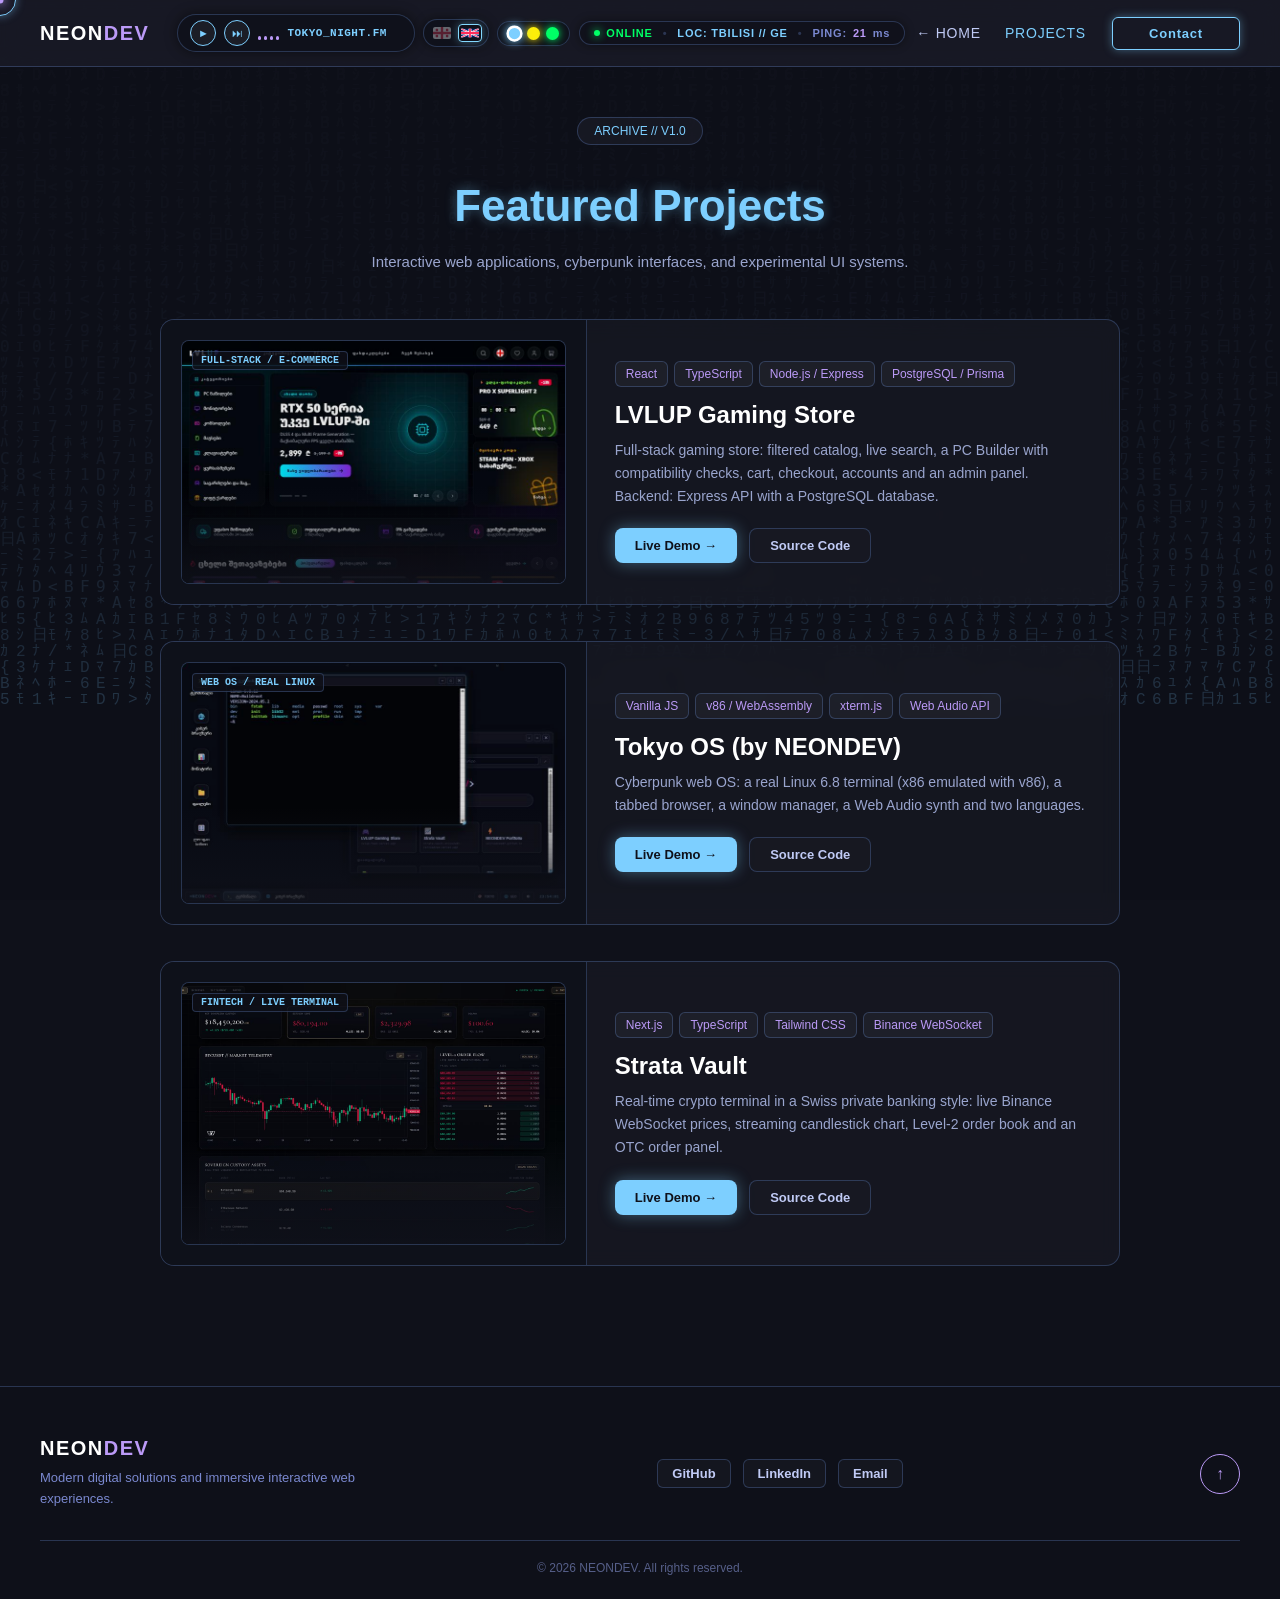
<file: projects.html>
<!doctype html>
<html lang="en">
  <head>
    <meta charset="UTF-8" />
    <meta name="viewport" content="width=device-width, initial-scale=1.0" />
    <title>Projects | NEONDEV</title>
    <meta
      name="description"
      content="Featured NEONDEV projects: LVLUP Gaming Store, Tokyo OS and Strata Vault."
    />
    <meta property="og:type" content="website" />
    <meta property="og:title" content="Projects | NEONDEV" />
    <meta
      property="og:description"
      content="Interactive web apps, cyberpunk interfaces and experimental UI systems."
    />
    <meta
      property="og:url"
      content="https://cercvadzee07.github.io/NEONDEV/projects.html"
    />
    <meta
      property="og:image"
      content="https://cercvadzee07.github.io/NEONDEV/tokyo-os-preview.jpg"
    />
    <meta name="twitter:card" content="summary_large_image" />
    <link rel="icon" type="image/svg+xml" href="favicon.svg" />
    <link rel="stylesheet" href="style.css" />
    <script>
      const t = localStorage.getItem("selectedTheme");
      if (t === "cyber") {
        document.documentElement.classList.add("theme-cyber");
        document.body?.classList.add("theme-cyber");
      }
      if (t === "matrix") {
        document.documentElement.classList.add("theme-matrix");
        document.body?.classList.add("theme-matrix");
      }
    </script>
  </head>
  <body>
    <!-- Custom Cyberpunk კურსორი -->
    <div class="cursor-dot" id="cursorDot"></div>
    <div class="cursor-ring" id="cursorRing"></div>

    <!-- Matrix Rain ფონი -->
    <canvas id="matrixCanvas"></canvas>

    <!-- ნავიგაცია -->
    <header class="navbar">
      <a href="index.html" class="logo">NEON<span>DEV</span></a>

      <!-- Cyberpunk მინი-აუდიო (Next ღილაკით), ენის და თემების გადამრთველი -->
      <div class="audio-controls-wrap">
        <div
          class="audio-player"
          id="audioPlayer"
          title="Cyberpunk Ambient Player"
        >
          <button class="player-btn" id="playToggleBtn" aria-label="Play Lo-Fi">
            <span class="player-icon" id="playerIcon">&#9658;</span>
          </button>
          <button
            class="player-btn"
            id="nextTrackBtn"
            title="Next Track"
            aria-label="Next Track"
          >
            ⏭
          </button>
          <div class="visualizer" id="visualizer">
            <span class="v-bar"></span>
            <span class="v-bar"></span>
            <span class="v-bar"></span>
            <span class="v-bar"></span>
          </div>
          <span class="track-title" id="trackTitle">TOKYO_NIGHT.FM</span>
        </div>

        <!-- ენის გადამრთველი HUD პანელი (დროშებით) -->
        <div class="lang-switcher" title="Switch Language / ენის შეცვლა">
          <button
            class="lang-btn"
            data-lang="ka"
            title="ქართული"
            aria-label="ქართული"
          >
            <svg class="flag-icon" viewBox="0 0 60 40" width="20" height="14">
              <rect width="60" height="40" fill="#f0f4fc" rx="2" />
              <path d="M0 16h60v8H0z M26 0h8v40h-8z" fill="#ff2a55" />
              <path d="M10 6h6v8h-6z M9 7h8v6h-8z" fill="#ff2a55" />
              <path d="M44 6h6v8h-6z M43 7h8v6h-8z" fill="#ff2a55" />
              <path d="M10 26h6v8h-6z M9 27h8v6h-8z" fill="#ff2a55" />
              <path d="M44 26h6v8h-6z M43 27h8v6h-8z" fill="#ff2a55" />
            </svg>
          </button>
          <button
            class="lang-btn active"
            data-lang="en"
            title="English"
            aria-label="English"
          >
            <svg class="flag-icon" viewBox="0 0 60 30" width="20" height="14">
              <clipPath id="uk-clip-p">
                <rect width="60" height="30" rx="2" />
              </clipPath>
              <g clip-path="url(#uk-clip-p)">
                <path d="M0 0v30h60V0z" fill="#012169" />
                <path
                  d="M0 0l60 30m0-30L0 30"
                  stroke="#f0f4fc"
                  stroke-width="6"
                />
                <path
                  d="M0 0l60 30m0-30L0 30"
                  stroke="#ff2a55"
                  stroke-width="3"
                />
                <path d="M30 0v30M0 15h60" stroke="#f0f4fc" stroke-width="10" />
                <path d="M30 0v30M0 15h60" stroke="#ff2a55" stroke-width="6" />
              </g>
            </svg>
          </button>
        </div>

        <!-- თემების გადამრთველი HUD პანელი -->
        <div class="theme-switcher" title="Change neon theme">
          <button
            class="theme-dot active"
            data-theme="tokyo"
            title="Tokyo Night"
            aria-label="Tokyo Night Theme"
          ></button>
          <button
            class="theme-dot"
            data-theme="cyber"
            title="Cyberpunk 2077"
            aria-label="Cyberpunk Theme"
          ></button>
          <button
            class="theme-dot"
            data-theme="matrix"
            title="Matrix Protocol"
            aria-label="Matrix Theme"
          ></button>
        </div>
      </div>

      <!-- Cyberpunk Live HUD Telemetry -->
      <div class="cyber-hud" id="cyberHud">
        <span class="hud-item hud-status">
          <span class="hud-dot"></span>
          <span id="hudStatus">ONLINE</span>
        </span>
        <span class="hud-sep">•</span>
        <span class="hud-item hud-loc" id="hudLoc">LOC: TBILISI // GE</span>
        <span class="hud-sep">•</span>
        <span class="hud-item hud-ping"
          >PING: <span id="hudPing">--</span>ms</span
        >
      </div>

      <!-- ლინკები (მხოლოდ მთავარი, პროექტები და დაკავშირება) -->
      <ul class="nav-links" id="navLinks">
        <li><a href="index.html" data-i18n="navBack">← Home</a></li>
        <li>
          <a
            href="projects.html"
            style="color: var(--neon-primary)"
            data-i18n="navProjects"
            >Projects</a
          >
        </li>
        <li class="mobile-btn-wrap">
          <button class="btn-neon btn-mobile-connect" data-i18n="connectBtn">Contact</button>
        </li>
        <!-- თემების გადამრთველი მობილურის მენიუში -->
        <li class="mobile-theme-section">
          <span class="mobile-theme-label">SYSTEM THEME</span>
          <div class="theme-switcher">
            <button
              class="theme-dot active"
              data-theme="tokyo"
              title="Tokyo Night"
              aria-label="Tokyo Night"
            ></button>
            <button
              class="theme-dot"
              data-theme="cyber"
              title="Cyberpunk 2077"
              aria-label="Cyberpunk"
            ></button>
            <button
              class="theme-dot"
              data-theme="matrix"
              title="Matrix Protocol"
              aria-label="Matrix"
            ></button>
          </div>
        </li>
      </ul>

      <div class="nav-right">
        <button class="btn-neon nav-desktop-btn" data-i18n="connectBtn">Contact</button>
        <button class="hamburger" id="hamburgerBtn" aria-label="Menu">
          <span class="bar"></span>
          <span class="bar"></span>
          <span class="bar"></span>
        </button>
      </div>
    </header>

    <!-- პროექტების ვიტრინის სექცია (მხოლოდ პროექტები!) -->
    <main class="projects-page" id="mainContainer">
      <div class="projects-header reveal">
        <div class="badge">ARCHIVE // V1.0</div>
        <h1 class="page-title">
          <span data-i18n="projectsPageTitle1">Featured</span>
          <span data-i18n="projectsPageTitle2">Projects</span>
        </h1>
        <p class="page-subtitle" data-i18n="projectsPageSubtitle">Interactive web applications, cyberpunk interfaces, and experimental UI systems.</p>
      </div>

      <div class="showcase-list">
        <!-- პროექტი: LVLUP (full-stack) -->
        <article class="showcase-card reveal">
          <div class="showcase-preview">
            <div class="preview-mockup has-image">
              <span class="mockup-tag">FULL-STACK / E-COMMERCE</span>
              <img
                src="lvlup-preview.jpg"
                alt="LVLUP Gaming Store Preview"
                class="mockup-img"
                loading="lazy"
              />
              <div class="mockup-overlay"></div>
            </div>
          </div>
          <div class="showcase-info">
            <div class="showcase-tags">
              <span class="tag">React</span>
              <span class="tag">TypeScript</span>
              <span class="tag">Node.js / Express</span>
              <span class="tag">PostgreSQL / Prisma</span>
            </div>
            <h2>LVLUP Gaming Store</h2>
            <p data-i18n="proj4Desc">Full-stack gaming store: filtered catalog, live search, a PC Builder with compatibility checks, cart, checkout, accounts and an admin panel. Backend: Express API with a PostgreSQL database.</p>
            <div class="showcase-actions">
              <a
                href="https://lvlup-fawn.vercel.app/"
                class="btn-primary"
                target="_blank"
                rel="noopener noreferrer"
                data-i18n="liveDemoBtn"
                >Live Demo →</a
              >
              <a
                href="https://github.com/cercvadzee07/gaming-store"
                class="btn-secondary"
                target="_blank"
                rel="noopener noreferrer"
                data-i18n="sourceCodeBtn"
                >Source Code</a
              >
            </div>
          </div>
        </article>
        <!-- პროექტი: Tokyo OS -->
        <article class="showcase-card reveal">
          <div class="showcase-preview">
            <div class="preview-mockup has-image">
              <span class="mockup-tag">WEB OS / REAL LINUX</span>
              <img
                src="tokyo-os-preview.jpg"
                alt="Tokyo OS with a real Linux terminal"
                class="mockup-img"
                loading="lazy"
              />
              <div class="mockup-overlay"></div>
            </div>
          </div>

          <div class="showcase-info">
            <div class="showcase-tags">
              <span class="tag">Vanilla JS</span>
              <span class="tag">v86 / WebAssembly</span>
              <span class="tag">xterm.js</span>
              <span class="tag">Web Audio API</span>
            </div>
            <h2>Tokyo OS (by NEONDEV)</h2>
            <p data-i18n="proj1Desc">Cyberpunk web OS: a real Linux 6.8 terminal (x86 emulated with v86), a tabbed browser, a window manager, a Web Audio synth and two languages.</p>
            <div class="showcase-actions">
              <a
                href="https://cercvadzee07.github.io/Tokyo-OS/os.html"
                class="btn-primary"
                target="_blank"
                rel="noopener noreferrer"
                data-i18n="liveDemoBtn"
                >Live Demo →</a
              >
              <a
                href="https://github.com/cercvadzee07/Tokyo-OS"
                class="btn-secondary"
                target="_blank"
                rel="noopener noreferrer"
                data-i18n="sourceCodeBtn"
                >Source Code</a
              >
            </div>
          </div>
        </article>
        <!-- ახალი პროექტი: Strata Vault -->
        <article class="showcase-card reveal">
          <div class="showcase-preview">
            <div class="preview-mockup has-image">
              <span class="mockup-tag">FINTECH / LIVE TERMINAL</span>
              <img
                src="neonstocks-preview.jpg"
                alt="Strata Vault Terminal Preview"
                class="mockup-img"
                loading="lazy"
              />
              <div class="mockup-overlay"></div>
            </div>
          </div>
          <div class="showcase-info">
            <div class="showcase-tags">
              <span class="tag">Next.js</span>
              <span class="tag">TypeScript</span>
              <span class="tag">Tailwind CSS</span>
              <span class="tag">Binance WebSocket</span>
            </div>
            <h2>Strata Vault</h2>
            <p data-i18n="proj3Desc">Real-time crypto terminal in a Swiss private banking style: live Binance WebSocket prices, streaming candlestick chart, Level-2 order book and an OTC order panel.</p>
            <div class="showcase-actions">
              <a
                href="https://strata-vault-otlus2s0t-cercvadzee.vercel.app/"
                class="btn-primary"
                target="_blank"
                rel="noopener noreferrer"
                data-i18n="liveDemoBtn"
                >Live Demo →</a
              >
              <a
                href="https://github.com/cercvadzee07/strata-vault"
                class="btn-secondary"
                target="_blank"
                rel="noopener noreferrer"
                data-i18n="sourceCodeBtn"
                >Source Code</a
              >
            </div>
          </div>
        </article>
      </div>
    </main>

    <!-- ფუტერი -->
    <footer class="footer">
      <div class="footer-container">
        <div class="footer-brand">
          <div class="logo">NEON<span>DEV</span></div>
          <p data-i18n="footerDesc">Modern digital solutions and immersive interactive web experiences.</p>
        </div>
        <div class="footer-socials">
          <a
            href="https://github.com/cercvadzee07"
            target="_blank"
            rel="noopener noreferrer"
            class="social-link"
            >GitHub</a
          >
          <a
            href="https://www.linkedin.com/in/beqa-tsertsvadze-a01b88383/"
            target="_blank"
            rel="noopener noreferrer"
            class="social-link"
            >LinkedIn</a
          >
          <a href="mailto:neondev.code@gmail.com" class="social-link">Email</a>
        </div>
        <div class="footer-action">
          <button
            type="button"
            id="scrollTopBtn"
            class="btn-scroll-top"
            title="Back to top"
            aria-label="Scroll to top"
          >
            &#8593;
          </button>
        </div>
      </div>
      <div class="footer-bottom">
        <p data-i18n="footerCopy">© 2026 NEONDEV. All rights reserved.</p>
      </div>
    </footer>

    <!-- საკონტაქტო მოდალი -->
    <div class="modal-overlay" id="contactModal">
      <div class="modal-box">
        <button
          type="button"
          class="modal-close"
          id="closeBtn"
          aria-label="Close modal"
        >
          &times;
        </button>
        <h3 class="modal-title">
          <span data-i18n="modalContactTitle1">Let's</span>
          <span data-i18n="modalContactTitle2">Connect</span>
        </h3>
        <p class="modal-desc" data-i18n="modalContactDesc">Have a project or opportunity? Send a message anytime.</p>
        <form class="modal-form" id="contactForm">
          <div class="input-group">
            <label data-i18n="labelName">Name</label>
            <input
              type="text"
              name="name"
              placeholder="Your name"
              data-i18n-ph="phName"
              required
            />
          </div>

          <div class="input-group">
            <label data-i18n="labelEmail">Email</label>
            <input
              type="email"
              name="email"
              placeholder="name@example.com"
              required
            />
          </div>

          <div class="input-group">
            <label data-i18n="labelMsg">Message</label>
            <textarea
              name="message"
              rows="3"
              placeholder="Tell me about your project..."
              data-i18n-ph="phMsg"
              required
            ></textarea>
          </div>

          <div class="form-status" id="formStatus"></div>

          <button
            type="submit"
            class="btn-primary modal-submit"
            id="submitBtn"
            data-i18n="sendBtn"
          >Send Message</button>
        </form>
      </div>
    </div>

    <script src="script.js"></script>
  </body>
</html>
</file>
<file: style.css>
/* =========================================
   ნეონის ფერების პალიტრა (CSS VARIABLES)
========================================= */
:root {
  /* 1. Tokyo Night (Default) */
  --neon-primary: #7dcfff;
  --neon-secondary: #bb9af7;
  --neon-glow: rgba(125, 207, 255, 0.4);
  --neon-border: rgba(122, 162, 247, 0.25);
  --bg-dark: #0f111a;
  --card-bg: rgba(26, 27, 38, 0.6);
}

/* 2. Cyberpunk 2077 თემა */
body.theme-cyber {
  --neon-primary: #fcee0a;
  --neon-secondary: #ff007f;
  --neon-glow: rgba(252, 238, 10, 0.45);
  --neon-border: rgba(252, 238, 10, 0.3);
  --bg-dark: #0d0d11;
  --card-bg: rgba(30, 26, 15, 0.7);
}

/* 3. Matrix Protocol თემა */
body.theme-matrix {
  --neon-primary: #00ff66;
  --neon-secondary: #73d216;
  --neon-glow: rgba(0, 255, 102, 0.45);
  --neon-border: rgba(0, 255, 102, 0.3);
  --bg-dark: #08110b;
  --card-bg: rgba(10, 25, 15, 0.7);
}

/* =========================================
   გლობალური გასუფთავება & ბაზა
========================================= */
* {
  margin: 0;
  padding: 0;
  box-sizing: border-box;
  font-family: "Segoe UI", Tahoma, Geneva, Verdana, sans-serif;
  transition:
    background-color 0.3s ease,
    border-color 0.3s ease,
    color 0.3s ease;
}

html {
  scroll-behavior: smooth;
  overflow-x: hidden;
}

body {
  background-color: var(--bg-dark);
  color: #c0caf5;
  overflow-x: hidden;
  width: 100%;
  position: relative;
}

/* =========================================
   CUSTOM CYBERPUNK CURSOR
========================================= */
@media (hover: hover) and (pointer: fine) {
  body {
    cursor: none;
  }
  a,
  button,
  input,
  textarea,
  .card,
  .player-btn,
  .theme-dot,
  .lang-btn {
    cursor: none !important;
  }
}

.cursor-dot {
  position: fixed;
  top: 0;
  left: 0;
  width: 7px;
  height: 7px;
  background-color: var(--neon-secondary);
  border-radius: 50%;
  pointer-events: none;
  z-index: 9999;
  transform: translate(-50%, -50%);
  box-shadow:
    0 0 10px var(--neon-secondary),
    0 0 20px var(--neon-secondary);
  transition:
    opacity 0.2s ease,
    transform 0.1s ease;
}

.cursor-ring {
  position: fixed;
  top: 0;
  left: 0;
  width: 32px;
  height: 32px;
  border: 1.5px solid var(--neon-primary);
  border-radius: 50%;
  pointer-events: none;
  z-index: 9998;
  transform: translate(-50%, -50%);
  box-shadow: 0 0 10px var(--neon-glow);
  transition:
    width 0.25s ease,
    height 0.25s ease,
    border-color 0.25s ease,
    background 0.25s ease;
  will-change: left, top;
}

.cursor-ring.hovered {
  width: 48px;
  height: 48px;
  border-color: var(--neon-secondary);
  background: rgba(255, 255, 255, 0.05);
  box-shadow: 0 0 18px var(--neon-glow);
}

/* =========================================
   ნავბარი (HEADER) - ფიქსირებული & სტაბილური
========================================= */
.navbar {
  display: flex;
  align-items: center;
  justify-content: flex-start;
  padding: 14px 40px;
  background-color: rgba(26, 27, 38, 0.88);
  backdrop-filter: blur(12px);
  -webkit-backdrop-filter: blur(12px);
  border-bottom: 1px solid var(--neon-border);
  position: sticky;
  top: 0;
  z-index: 1000;
  width: 100%;
}

.logo,
.logo:hover,
.logo:visited {
  font-size: 20px;
  font-weight: 800;
  letter-spacing: 1.5px;
  color: #ffffff;
  white-space: nowrap;
  flex-shrink: 0;
  text-decoration: none !important;
  display: inline-block;
}

.logo span {
  color: var(--neon-secondary);
  text-decoration: none !important;
}

.audio-controls-wrap {
  display: flex;
  align-items: center;
  gap: 8px;
  flex-shrink: 0;
  margin-left: 28px;
}

.audio-player {
  display: inline-flex;
  align-items: center;
  gap: 8px;
  background: rgba(15, 17, 26, 0.85);
  border: 1px solid var(--neon-border);
  padding: 5px 12px;
  border-radius: 30px;
  box-shadow: 0 0 12px rgba(0, 0, 0, 0.5);
  flex-shrink: 0;
}

.player-btn {
  width: 26px;
  height: 26px;
  border-radius: 50%;
  background: rgba(255, 255, 255, 0.05);
  border: 1px solid var(--neon-primary);
  color: var(--neon-primary);
  display: flex;
  align-items: center;
  justify-content: center;
  font-size: 11px;
  outline: none;
  transition: all 0.2s ease;
  cursor: pointer;
}

.player-btn:hover {
  background: var(--neon-primary);
  color: #0f111a;
  box-shadow: 0 0 10px var(--neon-primary);
}

.visualizer {
  display: flex;
  align-items: flex-end;
  gap: 3px;
  height: 14px;
}

.v-bar {
  width: 3px;
  height: 4px;
  background: var(--neon-secondary);
  border-radius: 2px;
  transition: height 0.2s ease;
}

.audio-player.playing .v-bar:nth-child(1) {
  animation: sound-wave 0.8s ease-in-out infinite alternate;
}
.audio-player.playing .v-bar:nth-child(2) {
  animation: sound-wave 0.6s ease-in-out infinite alternate 0.2s;
}
.audio-player.playing .v-bar:nth-child(3) {
  animation: sound-wave 0.9s ease-in-out infinite alternate 0.1s;
}
.audio-player.playing .v-bar:nth-child(4) {
  animation: sound-wave 0.7s ease-in-out infinite alternate 0.3s;
}

@keyframes sound-wave {
  0% {
    height: 3px;
    background: var(--neon-secondary);
  }
  100% {
    height: 14px;
    background: var(--neon-primary);
    box-shadow: 0 0 6px var(--neon-primary);
  }
}

.track-title {
  font-size: 11px;
  font-family: monospace;
  font-weight: 700;
  color: var(--neon-primary);
  letter-spacing: 0.5px;
  min-width: 115px;
  display: inline-block;
  white-space: nowrap;
}

.theme-switcher {
  display: flex;
  align-items: center;
  gap: 6px;
  background: rgba(15, 17, 26, 0.85);
  border: 1px solid var(--neon-border);
  padding: 5px 10px;
  border-radius: 30px;
  flex-shrink: 0;
}

.theme-dot {
  width: 13px;
  height: 13px;
  border-radius: 50%;
  border: 2px solid transparent;
  cursor: pointer;
  outline: none;
  transition:
    transform 0.2s ease,
    border-color 0.2s ease;
}

.theme-dot[data-theme="tokyo"] {
  background-color: #7dcfff;
  box-shadow: 0 0 8px #7dcfff;
}
.theme-dot[data-theme="cyber"] {
  background-color: #fcee0a;
  box-shadow: 0 0 8px #fcee0a;
}
.theme-dot[data-theme="matrix"] {
  background-color: #00ff66;
  box-shadow: 0 0 8px #00ff66;
}

.theme-dot.active {
  transform: scale(1.25);
  border-color: #ffffff;
}

.lang-switcher {
  display: flex;
  align-items: center;
  gap: 4px;
  background: rgba(15, 17, 26, 0.85);
  border: 1px solid var(--neon-border);
  padding: 4px 6px;
  border-radius: 30px;
  box-shadow: 0 0 10px rgba(0, 0, 0, 0.5);
  flex-shrink: 0;
}

.lang-btn {
  background: transparent;
  border: 1.5px solid transparent;
  border-radius: 4px;
  padding: 2px;
  display: flex;
  align-items: center;
  justify-content: center;
  cursor: pointer;
  outline: none;
  opacity: 0.45;
  filter: grayscale(30%) brightness(0.85);
  transition: all 0.2s ease;
}

.lang-btn .flag-icon {
  width: 18px;
  height: 12px;
  display: block;
  border-radius: 2px;
}

.lang-btn:hover {
  opacity: 0.85;
  filter: grayscale(0%) brightness(1);
}

.lang-btn.active {
  opacity: 1;
  filter: grayscale(0%) brightness(1.05);
  border-color: var(--neon-primary);
  box-shadow: 0 0 8px var(--neon-glow);
}

/* =========================================
   CYBERPUNK HUD STATUS BAR
========================================= */
.cyber-hud {
  display: flex;
  align-items: center;
  gap: 10px;
  background: rgba(15, 17, 26, 0.7);
  border: 1px solid var(--neon-border);
  padding: 5px 14px;
  border-radius: 20px;
  font-family: "Courier New", Courier, monospace;
  font-size: 11px;
  font-weight: 700;
  letter-spacing: 0.8px;
  color: #7a88cf;
  white-space: nowrap;
  box-shadow: 0 0 10px rgba(0, 0, 0, 0.4);
  flex-shrink: 0;
  margin: 0 auto;
}

.hud-item {
  display: inline-flex;
  align-items: center;
  gap: 6px;
}

.hud-dot {
  width: 6px;
  height: 6px;
  background-color: #00ff66;
  border-radius: 50%;
  box-shadow: 0 0 8px #00ff66;
  animation: pulse-dot 1.5s infinite;
}

.hud-status {
  color: #00ff66;
}
.hud-sep {
  color: var(--neon-border);
}
.hud-loc {
  color: var(--neon-primary);
}
.hud-ping span {
  color: var(--neon-secondary);
}

@keyframes pulse-dot {
  0%,
  100% {
    opacity: 1;
    transform: scale(1);
  }
  50% {
    opacity: 0.4;
    transform: scale(0.85);
  }
}

/* =========================================
   ნავიგაციის ლინკები
========================================= */
.nav-links {
  display: flex;
  align-items: center;
  gap: 20px;
  list-style: none;
  margin-right: 24px;
  flex-shrink: 0;
}

.nav-links li {
  position: relative;
  padding: 6px 2px;
}

.nav-links li a {
  display: inline-block;
  text-decoration: none;
  color: #c0caf5;
  font-size: 14px;
  font-weight: 500;
  text-transform: uppercase;
  letter-spacing: 0.8px;
  white-space: nowrap;
  transition:
    color 0.25s ease,
    transform 0.25s ease;
}

.nav-links li:hover a {
  transform: translateY(-2px);
  color: var(--neon-primary);
  text-shadow: 0 0 12px var(--neon-glow);
}

.btn-neon {
  background: transparent;
  color: var(--neon-primary);
  border: 1.5px solid var(--neon-primary);
  padding: 8px 18px;
  font-size: 13px;
  font-weight: 600;
  letter-spacing: 0.8px;
  border-radius: 6px;
  box-shadow: 0 0 10px var(--neon-glow);
  cursor: pointer;
  white-space: nowrap;
}

.btn-neon:hover {
  background-color: var(--neon-primary);
  color: #0f111a;
  box-shadow: 0 0 20px var(--neon-primary);
  transform: translateY(-2px);
}

.nav-right {
  display: flex;
  align-items: center;
  gap: 14px;
  flex-shrink: 0;
}

.nav-desktop-btn {
  min-width: 128px !important;
  text-align: center !important;
  flex-shrink: 0 !important;
}

.hamburger {
  display: none;
}

.mobile-btn-wrap {
  display: none;
}

.mobile-theme-section {
  display: none;
}

/* =========================================
   HERO სექცია
========================================= */
.hero {
  min-height: calc(100vh - 70px);
  display: flex;
  flex-direction: column;
  align-items: center;
  justify-content: center;
  text-align: center;
  padding: 40px 20px;
}

.badge {
  display: inline-flex;
  align-items: center;
  gap: 8px;
  padding: 6px 16px;
  border-radius: 50px;
  background: rgba(26, 27, 38, 0.8);
  border: 1px solid var(--neon-border);
  color: var(--neon-primary);
  font-size: 12px;
  font-weight: 500;
  margin-bottom: 20px;
}

.hero-title {
  font-size: clamp(32px, 6vw, 62px);
  font-weight: 800;
  line-height: 1.25;
  color: #ffffff;
  margin-bottom: 18px;
  max-width: 900px;
}

.gradient-text {
  display: inline-block;
  padding-bottom: 4px;
  background: linear-gradient(
    135deg,
    var(--neon-primary) 0%,
    var(--neon-secondary) 100%
  );
  -webkit-background-clip: text;
  background-clip: text;
  -webkit-text-fill-color: transparent;
  filter: drop-shadow(0 0 14px var(--neon-glow));
}

.hero-desc {
  max-width: 540px;
  font-size: clamp(15px, 2.5vw, 17px);
  line-height: 1.6;
  color: #9aa5ce;
  margin-bottom: 32px;
}

.hero-actions {
  display: flex;
  gap: 16px;
  align-items: center;
  justify-content: center;
  flex-wrap: wrap;
}

.btn-primary {
  background: var(--neon-primary);
  color: #0f111a;
  border: none;
  padding: 12px 28px;
  font-size: 14px;
  font-weight: 700;
  border-radius: 8px;
  box-shadow: 0 0 16px var(--neon-glow);
  cursor: pointer;
  text-decoration: none;
  display: inline-flex;
  align-items: center;
  justify-content: center;
}

.btn-primary:hover {
  filter: brightness(1.15);
  box-shadow: 0 0 25px var(--neon-primary);
  transform: translateY(-2px);
}

.btn-secondary {
  background: rgba(26, 27, 38, 0.6);
  color: #c0caf5;
  border: 1px solid var(--neon-border);
  padding: 12px 28px;
  font-size: 14px;
  font-weight: 600;
  border-radius: 8px;
  cursor: pointer;
  text-decoration: none;
  display: inline-flex;
  align-items: center;
  justify-content: center;
}

.btn-secondary:hover {
  border-color: var(--neon-secondary);
  color: #ffffff;
  transform: translateY(-2px);
}

/* =========================================
   „ჩემ შესახებ & SKILLS“ სექცია
========================================= */
.about-section {
  padding: 0px 24px;
  max-width: 1200px;
  margin: 0 auto;
}

.about-grid {
  display: grid;
  grid-template-columns: 1fr 1.2fr;
  gap: 32px;
  align-items: stretch;
}

.about-card,
.skills-card {
  background: var(--card-bg);
  border: 1px solid var(--neon-border);
  border-radius: 14px;
  padding: 32px;
  backdrop-filter: blur(10px);
}

.about-card:hover,
.skills-card:hover {
  border-color: var(--neon-primary);
  box-shadow:
    0 10px 30px rgba(0, 0, 0, 0.5),
    0 0 20px var(--neon-glow);
}

.avatar-wrapper.no-circle {
  position: relative;
  width: 84px;
  height: 84px;
  margin-bottom: 20px;
  display: flex;
  align-items: center;
  justify-content: flex-start;
  background: transparent;
  border: none;
}

.avatar-svg-raw {
  width: 100%;
  height: 100%;
  object-fit: contain;
  filter: drop-shadow(0 0 8px var(--neon-primary))
    drop-shadow(0 0 20px var(--neon-glow));
  transition:
    transform 0.3s ease,
    filter 0.3s ease;
}

.about-card:hover .avatar-svg-raw {
  transform: scale(1.06);
  filter: drop-shadow(0 0 12px var(--neon-primary))
    drop-shadow(0 0 28px var(--neon-secondary));
}

.about-name {
  font-size: 21px;
  color: #ffffff;
  margin-bottom: 12px;
}

.about-text {
  color: #9aa5ce;
  font-size: 15px;
  line-height: 1.65;
  margin-bottom: 26px;
}

.stats-grid {
  display: grid;
  grid-template-columns: repeat(3, 1fr);
  gap: 12px;
  padding-top: 20px;
  border-top: 1px solid var(--neon-border);
}

.stat-item {
  text-align: center;
}
.stat-num {
  font-size: 20px;
  font-weight: 800;
  color: var(--neon-secondary);
  text-shadow: 0 0 10px var(--neon-glow);
}
.stat-label {
  font-size: 11px;
  color: #565f89;
  text-transform: uppercase;
  margin-top: 4px;
  letter-spacing: 0.5px;
}

.skills-heading {
  font-size: 21px;
  color: #ffffff;
  margin-bottom: 8px;
}
.skills-heading span {
  color: var(--neon-primary);
}
.skills-desc {
  font-size: 14px;
  color: #7a88cf;
  margin-bottom: 22px;
}

/* სერვისების ბარათები (What I Offer) */
.services-list {
  display: flex;
  flex-direction: column;
  gap: 14px;
  margin-bottom: 24px;
}

.service-item {
  position: relative;
  background: rgba(15, 17, 26, 0.6);
  border: 1px solid var(--neon-border);
  border-left: 2px solid var(--neon-primary);
  border-radius: 10px;
  padding: 16px 18px 16px 52px;
  transition:
    transform 0.3s ease,
    border-color 0.3s ease,
    box-shadow 0.3s ease;
}

.service-item:hover {
  transform: translateX(4px);
  border-color: var(--neon-primary);
  box-shadow: 0 0 16px var(--neon-glow);
}

.service-index {
  position: absolute;
  left: 16px;
  top: 17px;
  font-size: 12px;
  font-weight: 700;
  letter-spacing: 1px;
  color: var(--neon-secondary);
  text-shadow: 0 0 8px var(--neon-glow);
}

.service-item h4 {
  font-size: 15px;
  color: #ffffff;
  margin-bottom: 6px;
}

.service-item p {
  font-size: 13px;
  line-height: 1.6;
  color: #9aa5ce;
}

.about-resume-btn {
  width: 100%;
  margin-top: 22px;
}

/* რჩეული პროექტები მთავარ გვერდზე */
.featured-section {
  padding: 60px 20px 0;
  max-width: 1000px;
  margin: 0 auto;
}

.featured-more {
  text-align: center;
  margin-top: 32px;
}

.tech-tags {
  display: flex;
  flex-wrap: wrap;
  gap: 8px;
  padding-top: 14px;
  border-top: 1px solid var(--neon-border);
}

.tag {
  font-size: 12px;
  color: var(--neon-secondary);
  background: rgba(255, 255, 255, 0.04);
  border: 1px solid var(--neon-border);
  padding: 5px 10px;
  border-radius: 6px;
}

.tag:hover {
  background: var(--neon-secondary);
  color: #0f111a;
  box-shadow: 0 0 10px var(--neon-glow);
  transform: translateY(-2px);
}

/* =========================================
   PROJECTS SHOWCASE PAGE
========================================= */
.projects-page {
  max-width: 1000px;
  margin: 0 auto;
  padding: 50px 20px 90px;
}

.projects-header {
  text-align: center;
  margin-bottom: 45px;
}

.page-title {
  font-size: clamp(28px, 4.5vw, 44px);
  font-weight: 800;
  color: #ffffff;
  line-height: 1.3;
  margin: 12px 0 16px;
}

.page-title span {
  color: var(--neon-primary);
  text-shadow: 0 0 12px var(--neon-glow);
}

.page-subtitle {
  color: #9aa5ce;
  font-size: 15px;
  max-width: 580px;
  margin: 0 auto;
  line-height: 1.6;
}

.showcase-list {
  display: flex;
  flex-direction: column;
  gap: 36px;
}

.showcase-card {
  display: grid;
  grid-template-columns: 1fr 1.25fr;
  background: var(--card-bg);
  border: 1px solid var(--neon-border);
  border-radius: 14px;
  overflow: hidden;
  backdrop-filter: blur(10px);
  transition:
    transform 0.3s ease,
    border-color 0.3s ease,
    box-shadow 0.3s ease;
}

.showcase-card:hover {
  transform: translateY(-4px);
  border-color: var(--neon-primary);
  box-shadow:
    0 15px 35px rgba(0, 0, 0, 0.6),
    0 0 20px var(--neon-glow);
}

.showcase-preview {
  background: rgba(15, 17, 26, 0.9);
  padding: 20px;
  display: flex;
  align-items: center;
  justify-content: center;
  border-right: 1px solid var(--neon-border);
}

.preview-mockup {
  width: 100%;
  min-height: 220px;
  background: radial-gradient(
    circle at 50% 50%,
    rgba(255, 255, 255, 0.03) 0%,
    transparent 70%
  );
  border: 1px dashed var(--neon-border);
  border-radius: 8px;
  display: flex;
  flex-direction: column;
  align-items: center;
  justify-content: center;
  position: relative;
}

.preview-mockup.has-image {
  overflow: hidden;
  padding: 0;
  border-style: solid;
}

.mockup-img {
  width: 100%;
  height: 100%;
  object-fit: cover;
  transition:
    transform 0.4s ease,
    filter 0.4s ease;
  filter: contrast(1.05) brightness(0.9);
}

.showcase-card:hover .mockup-img {
  transform: scale(1.05);
  filter: contrast(1.1) brightness(1.05);
}

.mockup-overlay {
  position: absolute;
  inset: 0;
  background: linear-gradient(
    180deg,
    transparent 60%,
    rgba(15, 17, 26, 0.85) 100%
  );
  pointer-events: none;
}

.mockup-tag {
  position: absolute;
  top: 10px;
  left: 10px;
  font-size: 10px;
  font-family: monospace;
  font-weight: bold;
  color: var(--neon-primary);
  background: rgba(15, 17, 26, 0.8);
  border: 1px solid var(--neon-border);
  padding: 3px 8px;
  border-radius: 4px;
  z-index: 2;
}

.showcase-info {
  padding: 28px;
  display: flex;
  flex-direction: column;
  justify-content: center;
}

.showcase-tags {
  display: flex;
  gap: 6px;
  flex-wrap: wrap;
  margin-bottom: 14px;
}

.showcase-info h2 {
  font-size: clamp(20px, 3vw, 24px);
  color: #ffffff;
  margin-bottom: 10px;
}
.showcase-info p {
  color: #9aa5ce;
  font-size: 14px;
  line-height: 1.65;
  margin-bottom: 20px;
}

.showcase-actions {
  display: flex;
  gap: 12px;
  flex-wrap: wrap;
}

.showcase-actions a {
  font-size: 13px;
  padding: 9px 20px;
}

/* =========================================
   ტერმინალის სექცია
========================================= */
.terminal-section {
  padding: 50px 20px 80px;
  max-width: 900px;
  margin: 0 auto;
}

.terminal-window {
  background: rgba(15, 17, 26, 0.95);
  border: 1px solid var(--neon-border);
  border-radius: 10px;
  overflow: hidden;
  box-shadow:
    0 15px 35px rgba(0, 0, 0, 0.6),
    0 0 20px var(--neon-glow);
  font-family: "Courier New", Courier, monospace;
}

.terminal-header {
  background: rgba(26, 27, 38, 0.95);
  padding: 10px 16px;
  display: flex;
  align-items: center;
  border-bottom: 1px solid var(--neon-border);
  position: relative;
}

.terminal-dots {
  display: flex;
  gap: 7px;
}
.dot {
  width: 11px;
  height: 11px;
  border-radius: 50%;
}
.dot.red {
  background: #f7768e;
}
.dot.yellow {
  background: #e0af68;
}
.dot.green {
  background: #9ece6a;
}

.terminal-title {
  position: absolute;
  left: 50%;
  transform: translateX(-50%);
  font-size: 12px;
  color: var(--neon-primary);
  white-space: nowrap;
}

.terminal-body {
  padding: 18px;
  min-height: 200px;
  max-height: 320px;
  overflow-y: auto;
  display: flex;
  flex-direction: column;
  gap: 8px;
  font-size: 13px;
}

.term-line {
  line-height: 1.5;
  color: #c0caf5;
  word-break: break-word;
}
.system-msg {
  color: #565f89;
}
.cmd-highlight {
  color: var(--neon-primary);
  font-weight: bold;
}
.term-success {
  color: #9ece6a;
}
.term-error {
  color: #f7768e;
}

.terminal-input-bar {
  display: flex;
  align-items: center;
  padding: 10px 16px;
  background: rgba(26, 27, 38, 0.7);
  border-top: 1px solid var(--neon-border);
  gap: 8px;
}

.terminal-prompt {
  color: var(--neon-secondary);
  font-size: 13px;
  font-weight: bold;
}

#terminalInput {
  flex-grow: 1;
  background: transparent;
  border: none;
  outline: none;
  color: var(--neon-primary);
  font-family: inherit;
  font-size: 13px;
}

/* =========================================
   ფუტერი
========================================= */
.footer {
  background: rgba(15, 17, 26, 0.95);
  border-top: 1px solid var(--neon-border);
  padding: 50px 20px 24px;
  margin-top: 30px;
}

.footer-container {
  max-width: 1200px;
  margin: 0 auto;
  display: flex;
  align-items: center;
  justify-content: space-between;
  gap: 24px;
  flex-wrap: wrap;
  padding-bottom: 30px;
  border-bottom: 1px solid var(--neon-border);
}

.footer-brand {
  max-width: 320px;
}
.footer-brand p {
  font-size: 13px;
  line-height: 1.6;
  color: #7a88cf;
  margin-top: 8px;
}
.footer-socials {
  display: flex;
  gap: 12px;
  flex-wrap: wrap;
}

.social-link {
  text-decoration: none;
  color: #c0caf5;
  font-size: 13px;
  font-weight: 600;
  padding: 6px 14px;
  border-radius: 6px;
  border: 1px solid var(--neon-border);
  background: rgba(26, 27, 38, 0.6);
}

.social-link:hover {
  color: var(--neon-primary);
  border-color: var(--neon-primary);
  box-shadow: 0 0 12px var(--neon-glow);
  transform: translateY(-2px);
}

.btn-scroll-top {
  width: 40px;
  height: 40px;
  border-radius: 50%;
  background: transparent;
  border: 1px solid var(--neon-secondary);
  color: var(--neon-secondary);
  font-size: 16px;
  font-weight: bold;
  cursor: pointer;
}

.btn-scroll-top:hover {
  background: var(--neon-secondary);
  color: #0f111a;
  box-shadow: 0 0 16px var(--neon-secondary);
  transform: translateY(-2px);
}

.footer-bottom {
  text-align: center;
  padding-top: 20px;
  font-size: 12px;
  color: #565f89;
}

/* =========================================
   მოდალური ფანჯრები (CONTACT MODAL)
========================================= */
.modal-overlay {
  position: fixed;
  top: 0;
  left: 0;
  width: 100%;
  height: 100%;
  background: rgba(15, 17, 26, 0.8);
  backdrop-filter: blur(8px);
  -webkit-backdrop-filter: blur(8px);
  display: flex;
  align-items: center;
  justify-content: center;
  z-index: 2000;
  opacity: 0;
  visibility: hidden;
  padding: 16px;
  transition:
    opacity 0.3s ease,
    visibility 0.3s ease;
}

.modal-overlay.active {
  opacity: 1;
  visibility: visible;
}

.modal-box {
  background: rgba(26, 27, 38, 0.98);
  border: 1px solid var(--neon-border);
  border-radius: 14px;
  padding: 28px;
  width: 100%;
  max-width: 420px;
  box-shadow:
    0 0 30px rgba(0, 0, 0, 0.8),
    0 0 20px var(--neon-glow);
  position: relative;
  transform: scale(0.9);
  transition: transform 0.3s ease;
  max-height: 90vh;
  overflow-y: auto;
}

.modal-overlay.active .modal-box {
  transform: scale(1);
}

.modal-close {
  position: absolute;
  top: 14px;
  right: 18px;
  background: transparent;
  border: none;
  color: #a9b1d6;
  font-size: 24px;
  cursor: pointer;
}

.modal-close:hover {
  color: #ff007f;
}
.modal-title {
  font-size: 20px;
  color: #ffffff;
  margin-bottom: 6px;
}
.modal-title span {
  color: var(--neon-primary);
}
.modal-desc {
  font-size: 13px;
  color: #9aa5ce;
  margin-bottom: 18px;
}

.modal-form {
  display: flex;
  flex-direction: column;
  gap: 14px;
}
.input-group {
  display: flex;
  flex-direction: column;
  text-align: left;
  gap: 5px;
}
.input-group label {
  font-size: 11px;
  font-weight: 600;
  color: #c0caf5;
  text-transform: uppercase;
}

.input-group input,
.input-group textarea {
  background: rgba(15, 17, 26, 0.8);
  border: 1px solid var(--neon-border);
  border-radius: 6px;
  padding: 10px 12px;
  color: #ffffff;
  outline: none;
  font-size: 14px;
  width: 100%;
}

.input-group input:focus,
.input-group textarea:focus {
  border-color: var(--neon-primary);
  box-shadow: 0 0 8px var(--neon-glow);
}
.input-group textarea {
  resize: vertical;
  min-height: 80px;
}
.modal-submit {
  margin-top: 6px;
  width: 100%;
}

.form-status {
  font-family: monospace;
  font-size: 12px;
  line-height: 1.4;
  padding: 8px 10px;
  border-radius: 6px;
  display: none;
}
.form-status.success {
  display: block;
  color: #9ece6a;
  background: rgba(158, 206, 106, 0.1);
  border: 1px solid rgba(158, 206, 106, 0.3);
}
.form-status.error {
  display: block;
  color: #f7768e;
  background: rgba(247, 118, 142, 0.1);
  border: 1px solid rgba(247, 118, 142, 0.3);
}
.form-status.loading {
  display: block;
  color: var(--neon-primary);
  background: rgba(125, 207, 255, 0.08);
  border: 1px solid var(--neon-border);
}

/* =========================================
   SCROLLBAR & CANVAS & REVEAL
========================================= */
::-webkit-scrollbar {
  width: 6px;
}
::-webkit-scrollbar-track {
  background: var(--bg-dark);
}
::-webkit-scrollbar-thumb {
  background: linear-gradient(
    180deg,
    var(--neon-primary),
    var(--neon-secondary)
  );
  border-radius: 10px;
}

#matrixCanvas {
  position: fixed;
  top: 0;
  left: 0;
  width: 100vw;
  height: 100vh;
  z-index: -1;
  pointer-events: none;
  opacity: 0.18;
}

.reveal {
  opacity: 0;
  transform: translateY(28px);
  transition:
    opacity 0.7s cubic-bezier(0.16, 1, 0.3, 1),
    transform 0.7s cubic-bezier(0.16, 1, 0.3, 1);
}

.reveal.active {
  opacity: 1;
  transform: translateY(0);
}

/* =========================================
   რეზოლუციების ადაპტაცია (1024px-მდე / TABLET)
========================================= */
@media (max-width: 1024px) {
  .cyber-hud {
    display: none !important;
  }

  /* კურსორის გათიშვა */
  .cursor-dot,
  .cursor-ring {
    display: none !important;
  }
  body,
  a,
  button,
  input,
  textarea,
  .card,
  .player-btn,
  .theme-dot,
  .lang-btn {
    cursor: auto !important;
  }
  a,
  button,
  .player-btn,
  .theme-dot,
  .lang-btn,
  .hamburger {
    cursor: pointer !important;
  }

  /* "ჩემ შესახებ" ბარათები */
  .about-grid {
    display: grid !important;
    grid-template-columns: 1fr !important;
    gap: 24px !important;
    width: 100% !important;
  }
  .about-card,
  .skills-card {
    width: 100% !important;
    box-sizing: border-box !important;
  }

  /* პროექტების ბარათები */
  .showcase-card {
    display: flex !important;
    flex-direction: column !important;
  }
  .showcase-preview {
    width: 100% !important;
    border-right: none !important;
    border-bottom: 1px solid var(--neon-border) !important;
    box-sizing: border-box !important;
  }
  .showcase-info {
    width: 100% !important;
    box-sizing: border-box !important;
  }
}

/* =========================================
   მობილურის ადაპტაცია (768px-მდე)
========================================= */
@media (max-width: 768px) {
  .navbar {
    padding: 12px 18px !important;
    display: flex !important;
    justify-content: space-between !important;
    align-items: center !important;
    width: 100% !important;
    box-sizing: border-box !important;
    gap: 10px !important;
  }

  .logo {
    font-size: 18px !important;
    letter-spacing: 1px !important;
    flex-shrink: 0 !important;
  }

  .audio-player,
  .sfx-toggle-btn {
    display: none !important;
  }

  .audio-controls-wrap {
    display: flex !important;
    align-items: center !important;
    justify-content: center !important;
    gap: 8px !important;
    margin: 0 auto !important;
  }

  .lang-switcher {
    padding: 3px 6px !important;
    gap: 4px !important;
  }
  .lang-btn .flag-icon {
    width: 18px !important;
    height: 12px !important;
  }

  .nav-right {
    display: flex !important;
    align-items: center !important;
    flex-shrink: 0 !important;
    margin-left: 0 !important;
    z-index: 1060;
  }

  .nav-desktop-btn {
    display: none !important;
  }

  .hamburger {
    display: flex !important;
    flex-direction: column !important;
    justify-content: space-between !important;
    width: 26px !important;
    height: 18px !important;
    flex-shrink: 0 !important;
    cursor: pointer;
    background: transparent;
    border: none;
    padding: 0;
  }

  .hamburger .bar {
    width: 100%;
    height: 2px;
    background-color: var(--neon-primary);
    border-radius: 2px;
    box-shadow: 0 0 6px var(--neon-glow);
    transition:
      transform 0.3s ease,
      opacity 0.3s ease;
  }

  .hamburger.active .bar:nth-child(1) {
    transform: translateY(8px) rotate(45deg);
  }
  .hamburger.active .bar:nth-child(2) {
    opacity: 0;
  }
  .hamburger.active .bar:nth-child(3) {
    transform: translateY(-8px) rotate(-45deg);
  }

  /* მობილურის გვერდითი მენიუს (ბურგერის) სრული გასწორება */
  .nav-links {
    position: fixed;
    top: 0;
    right: -100%;
    width: 280px;
    height: 100vh;
    height: 100dvh;
    margin: 0 !important;
    background: rgba(15, 17, 26, 0.98);
    backdrop-filter: blur(20px);
    -webkit-backdrop-filter: blur(20px);
    border-left: 1px solid var(--neon-border);
    border-bottom: none;
    border-bottom-left-radius: 24px;
    flex-direction: column;
    justify-content: flex-start;
    align-items: stretch;
    gap: 18px;
    padding: 80px 24px 40px;
    transition: right 0.35s cubic-bezier(0.16, 1, 0.3, 1);
    z-index: 1050;
    box-shadow: -10px 0 30px rgba(0, 0, 0, 0.8);
    box-sizing: border-box;
    overflow-y: auto;
  }

  .nav-links.active {
    right: 0;
  }
  .nav-links li a {
    font-size: 16px;
    padding: 10px 14px;
    border-radius: 6px;
    display: block;
  }

  .mobile-btn-wrap {
    display: block;
    margin-top: 10px;
  }
  .mobile-btn-wrap .btn-neon {
    width: 100%;
    text-align: center;
    padding: 12px;
  }

  .mobile-theme-section {
    display: none !important;
  }

  .hero-actions {
    flex-direction: column;
    width: 100%;
    max-width: 300px;
    gap: 12px;
  }
  .hero-actions .btn-primary,
  .hero-actions .btn-secondary {
    width: 100%;
  }

  .about-section {
    padding: 50px 18px !important;
    width: 100% !important;
    box-sizing: border-box !important;
  }
  .about-card,
  .skills-card {
    padding: 24px 20px !important;
  }
  .stats-grid {
    display: grid !important;
    grid-template-columns: repeat(3, 1fr) !important;
    gap: 8px !important;
    width: 100% !important;
  }
  .stat-num {
    font-size: 18px !important;
  }
  .stat-label {
    font-size: 10px !important;
  }

  .projects-page {
    padding: 30px 16px 70px !important;
    width: 100% !important;
    box-sizing: border-box !important;
  }
  .showcase-card {
    border-radius: 14px !important;
    overflow: hidden !important;
  }
  .showcase-preview {
    padding: 16px !important;
  }
  .preview-mockup {
    height: 200px !important;
    min-height: unset !important;
  }
  .showcase-info {
    padding: 20px 18px !important;
  }
  .showcase-info h2 {
    font-size: 20px !important;
    margin-bottom: 8px !important;
  }
  .showcase-info p {
    font-size: 13px !important;
    margin-bottom: 18px !important;
  }

  .showcase-actions {
    display: flex !important;
    flex-direction: column !important;
    gap: 10px !important;
    width: 100% !important;
  }
  .showcase-actions a {
    width: 100% !important;
    text-align: center !important;
    padding: 11px 0 !important;
    box-sizing: border-box !important;
  }
  /* „ჩემ შესახებ“ და სხვა სექციების სათაურების დაშორება მობილურზე */
  .section-title {
    margin-top: 20px !important;
    margin-bottom: 24px !important;
  }

  .about-section {
    padding-top: 30px !important;
  }
}
/* დესკტოპ ვერსიაზე "ჩემ შესახებ" და სხვა სათაურების დაშორება ბარათებისგან */
@media (min-width: 769px) {
  .section-title {
    margin-top: 40px !important;
    margin-bottom: 45px !important;
  }
}
</file>
